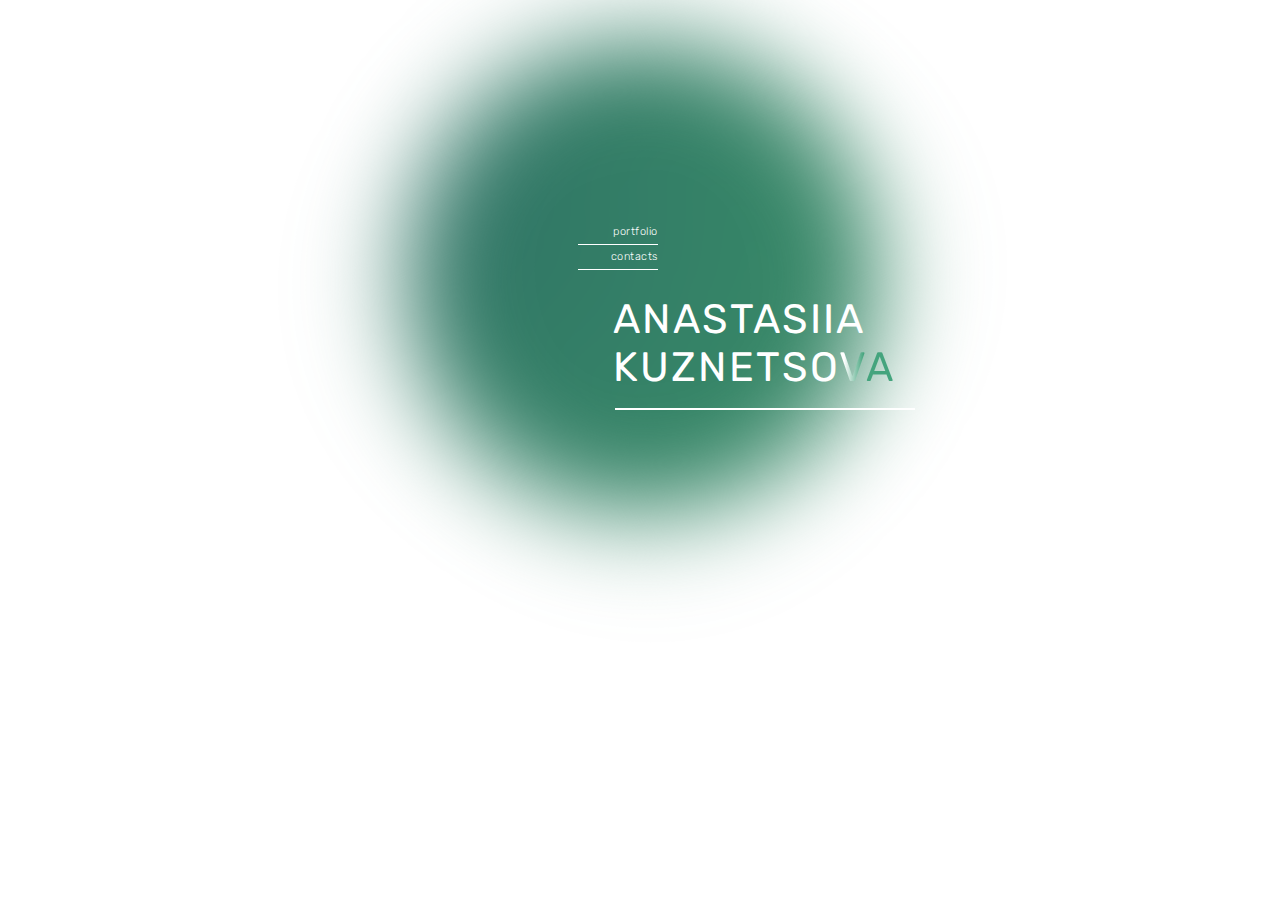
<file: index.html>
<!DOCTYPE html>
<html lang="en">
  <head>
    <meta charset="UTF-8" />
    <meta http-equiv="X-UA-Compatible" content="IE=edge" />
    <meta name="viewport" content="width=device-width, initial-scale=1.0" />
    <link rel="preconnect" href="https://fonts.googleapis.com" />
    <link rel="preconnect" href="https://fonts.gstatic.com" crossorigin />
    <link
      href="https://fonts.googleapis.com/css2?family=Rubik:ital,wght@0,300;0,400;0,500;0,600;0,700;0,800;0,900;1,300;1,400;1,500;1,600;1,700;1,800;1,900&display=swap"
      rel="stylesheet"
    />
    <link rel="stylesheet" href="src/styles.css" />
    <title>Photographer Anastasiia Kuznetsova</title>
  </head>
  <body>
    <div>
      <div class="ellipse"></div>
      <div class="page-links">
        <div class="portfolio-link"><a href="portfolio.html">portfolio</a></div>
        <div class="contacts-link"><a href="contacts.html">contacts</a></div>
      </div>
      <div class="anastasiia-kuznetsova">
        <a
          href="https://www.instagram.com/na.smth/"
          target="_blank"
          class="insta-anastasiia"
        >
          Anastasiia Kuznetso<span class="green-uk">va</span></a
        >
      </div>
      <hr class="anastasiia-underline underline" />
    </div>
  </body>
</html>
</file>
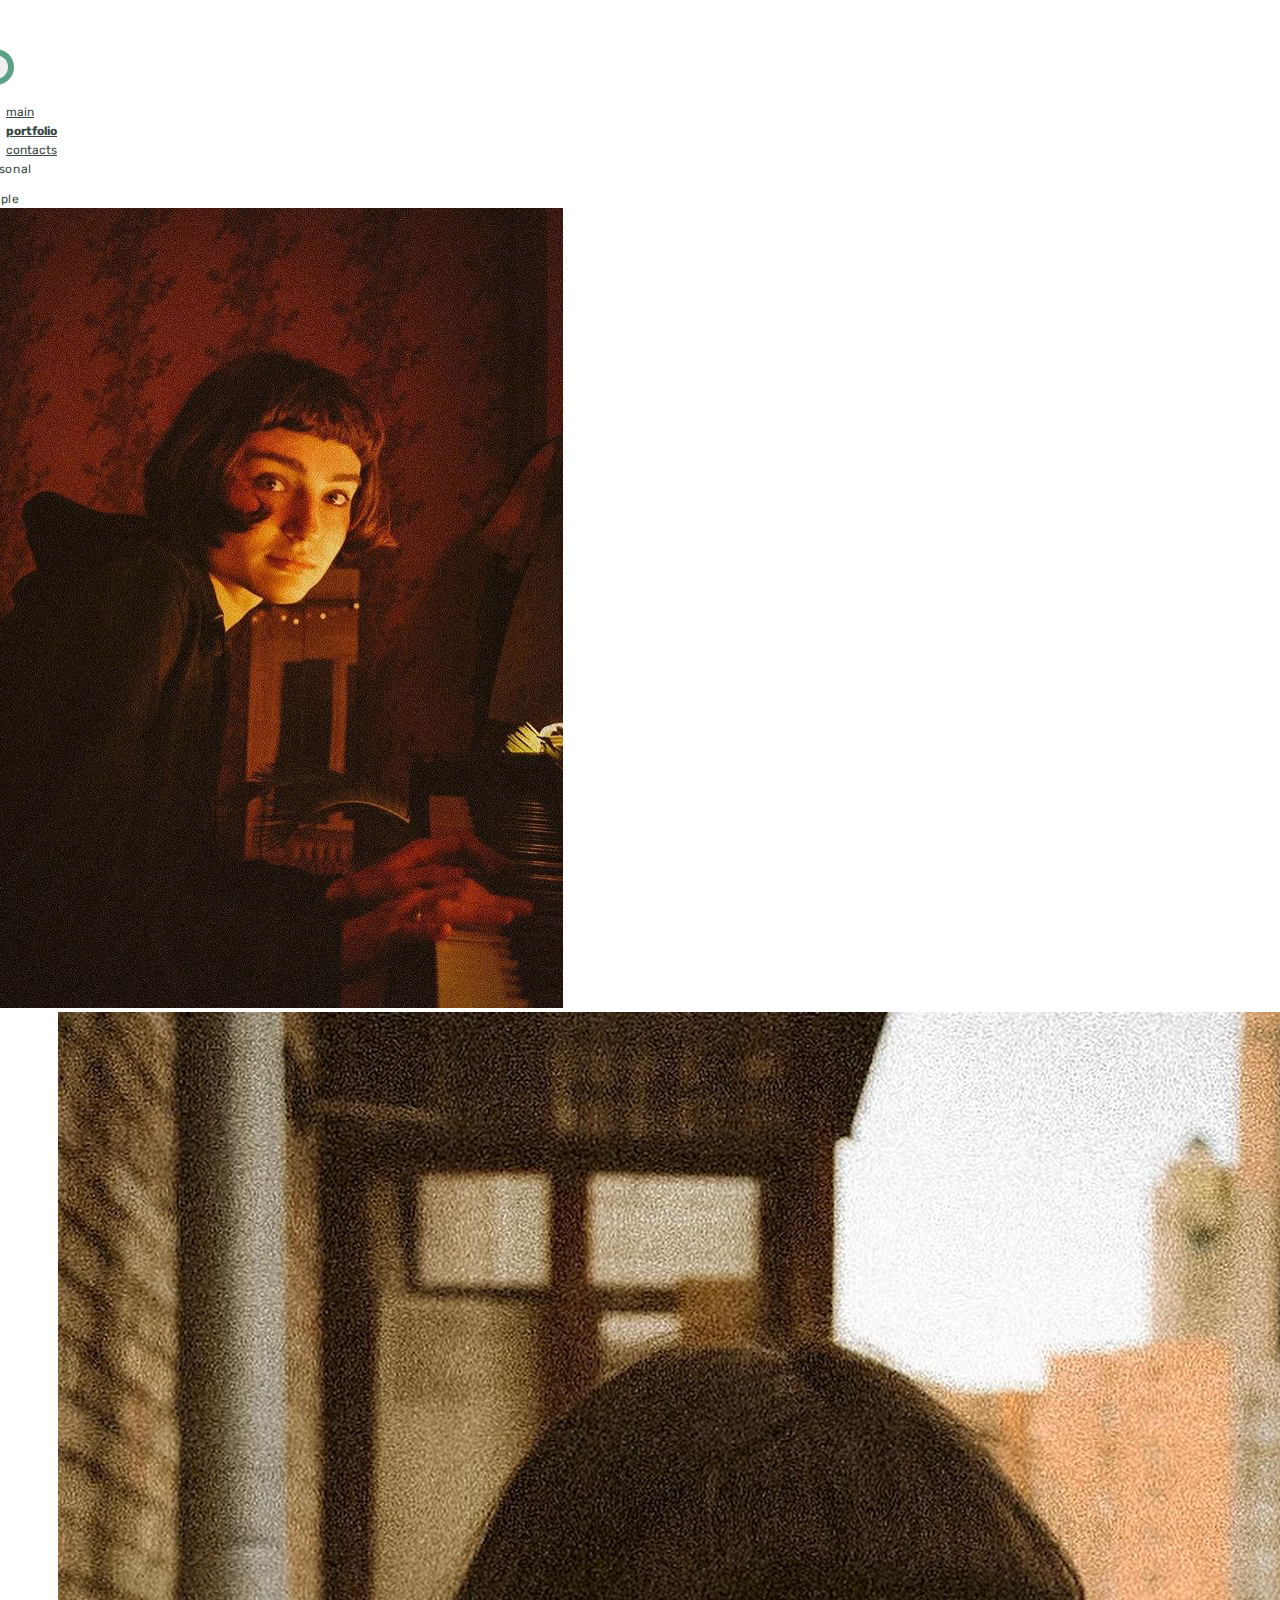
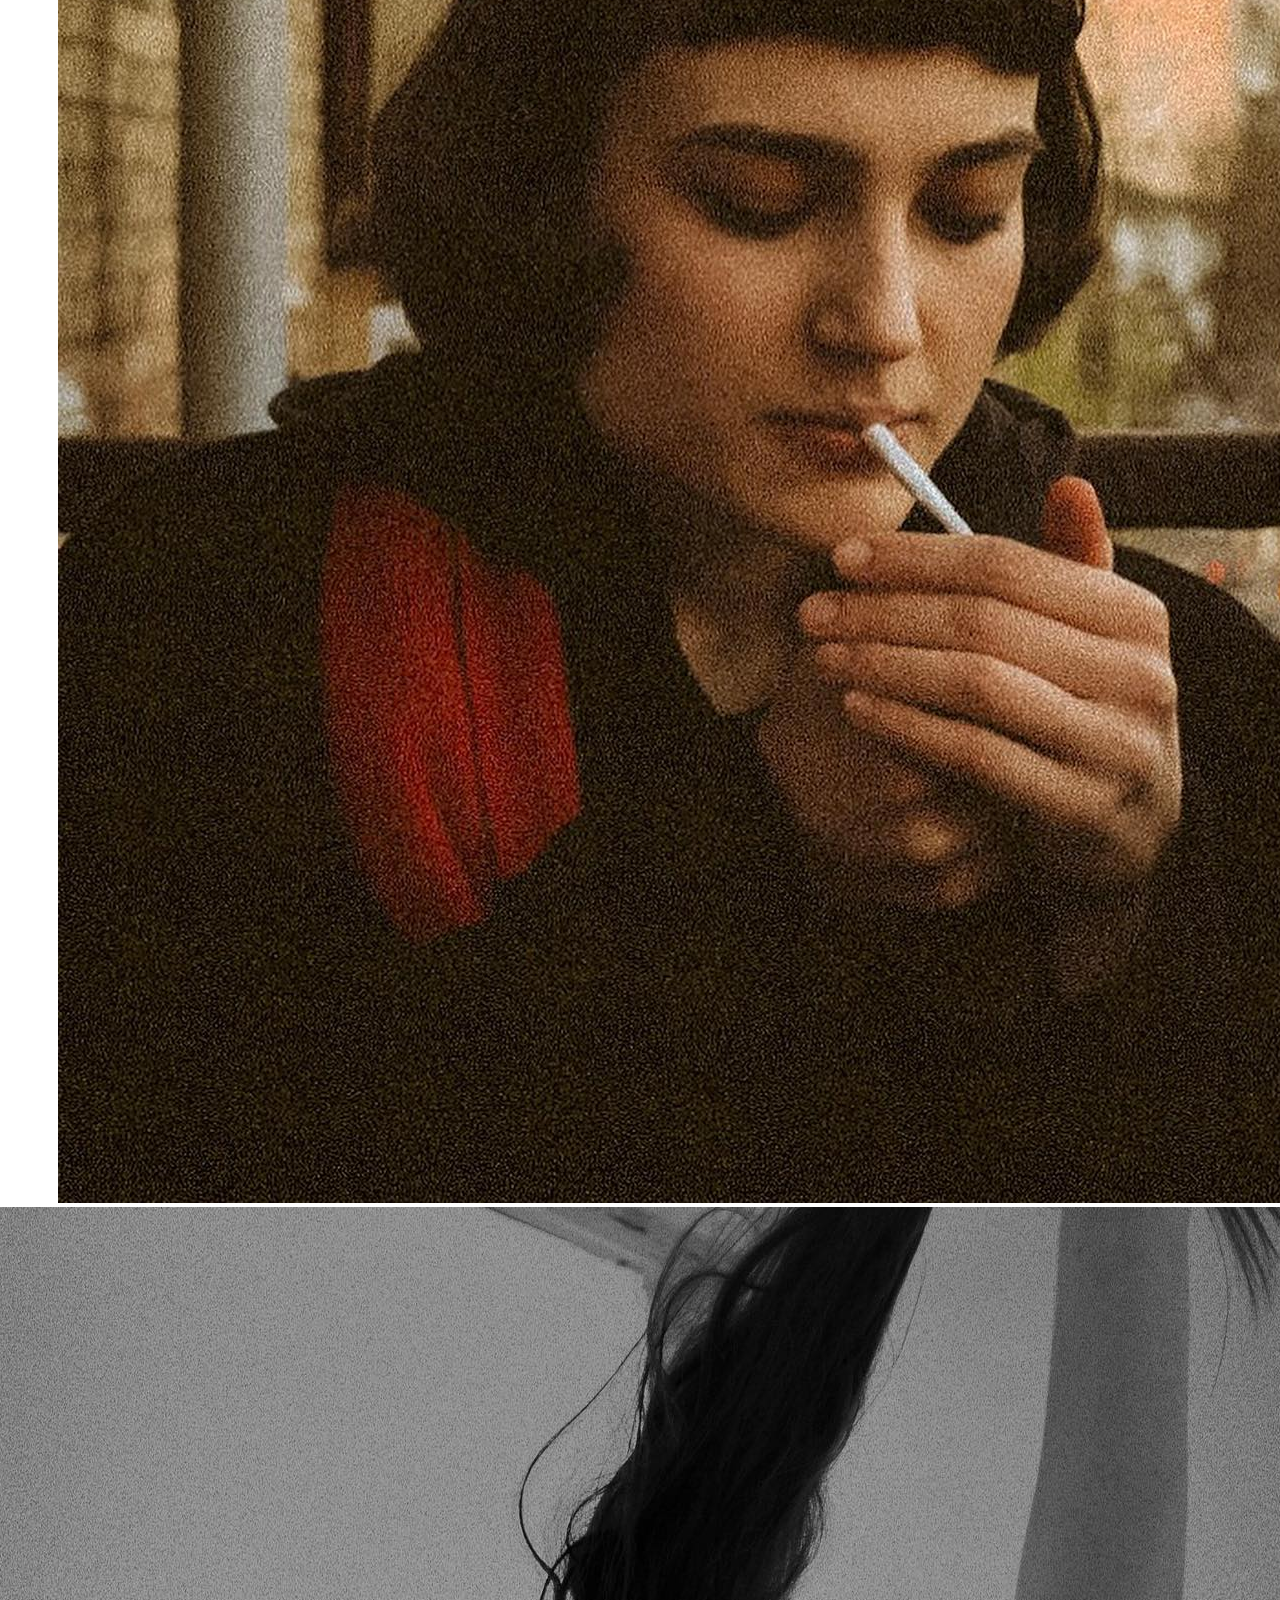
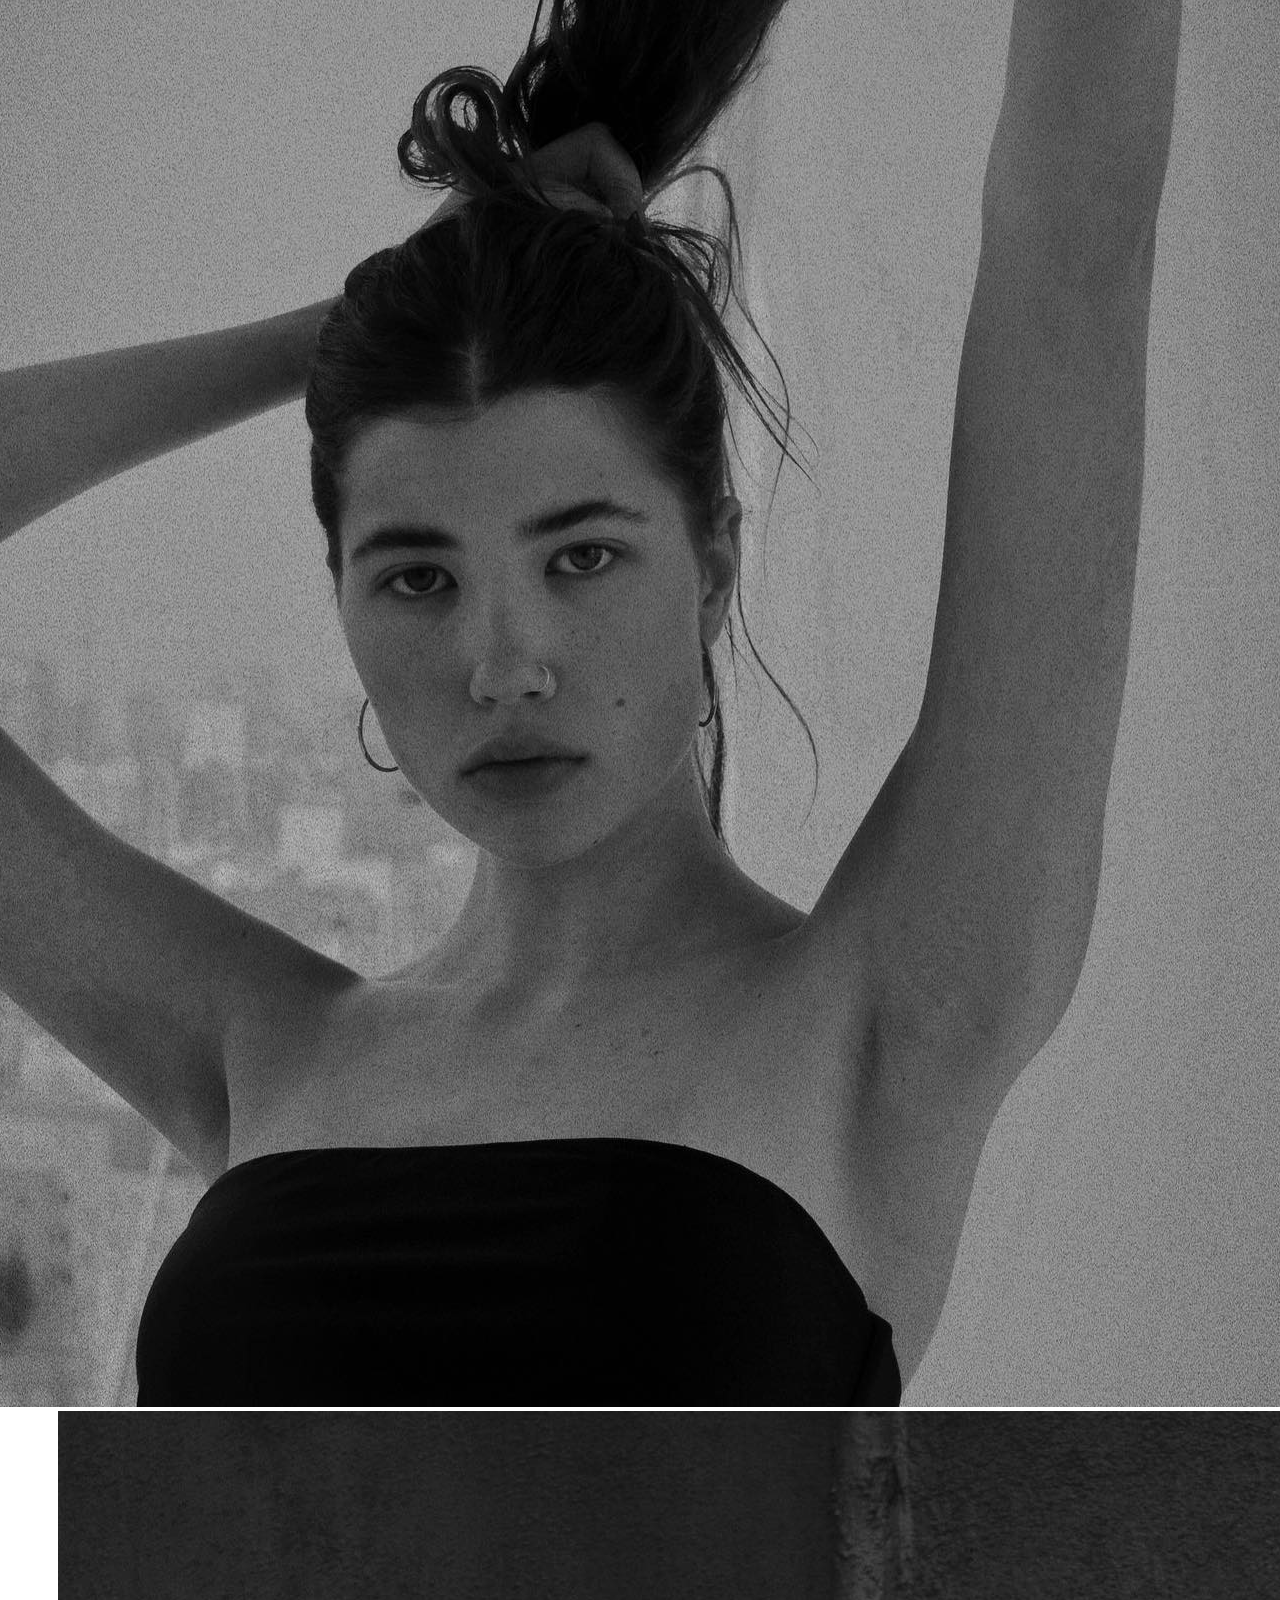
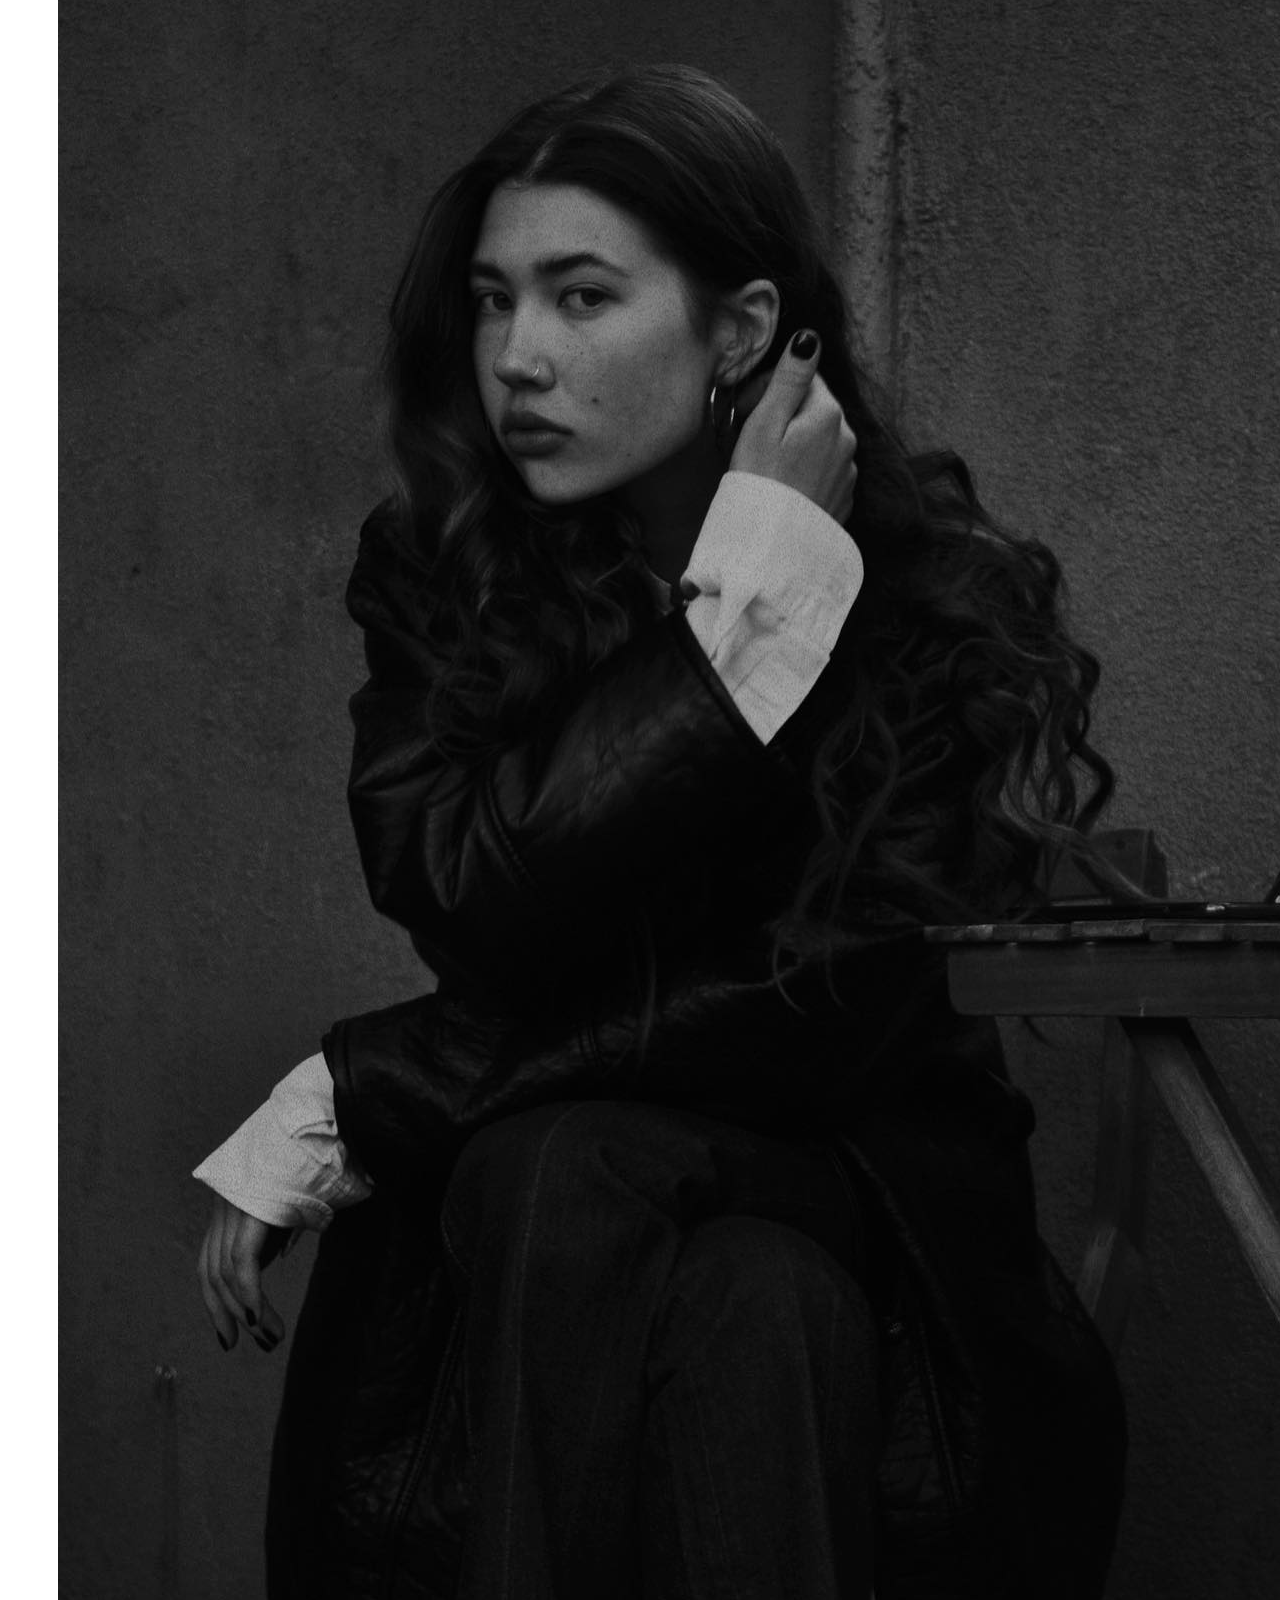
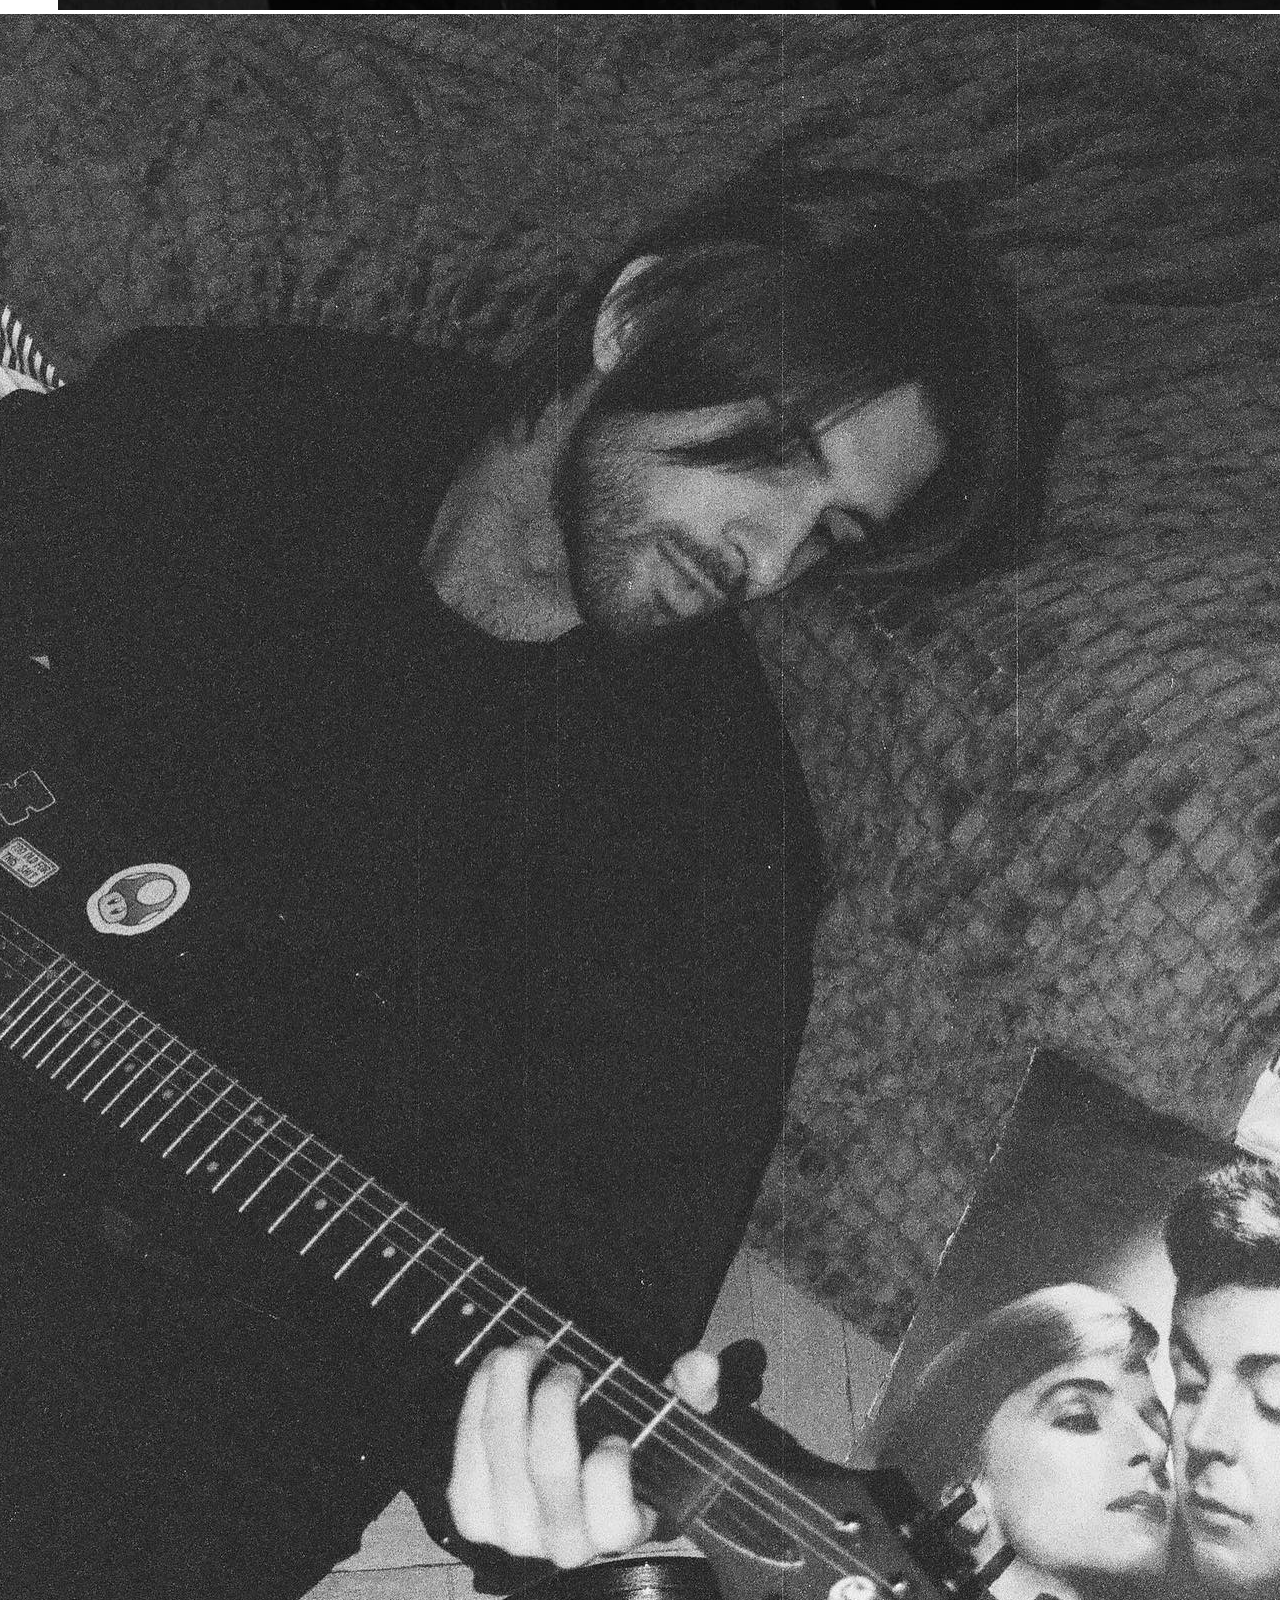
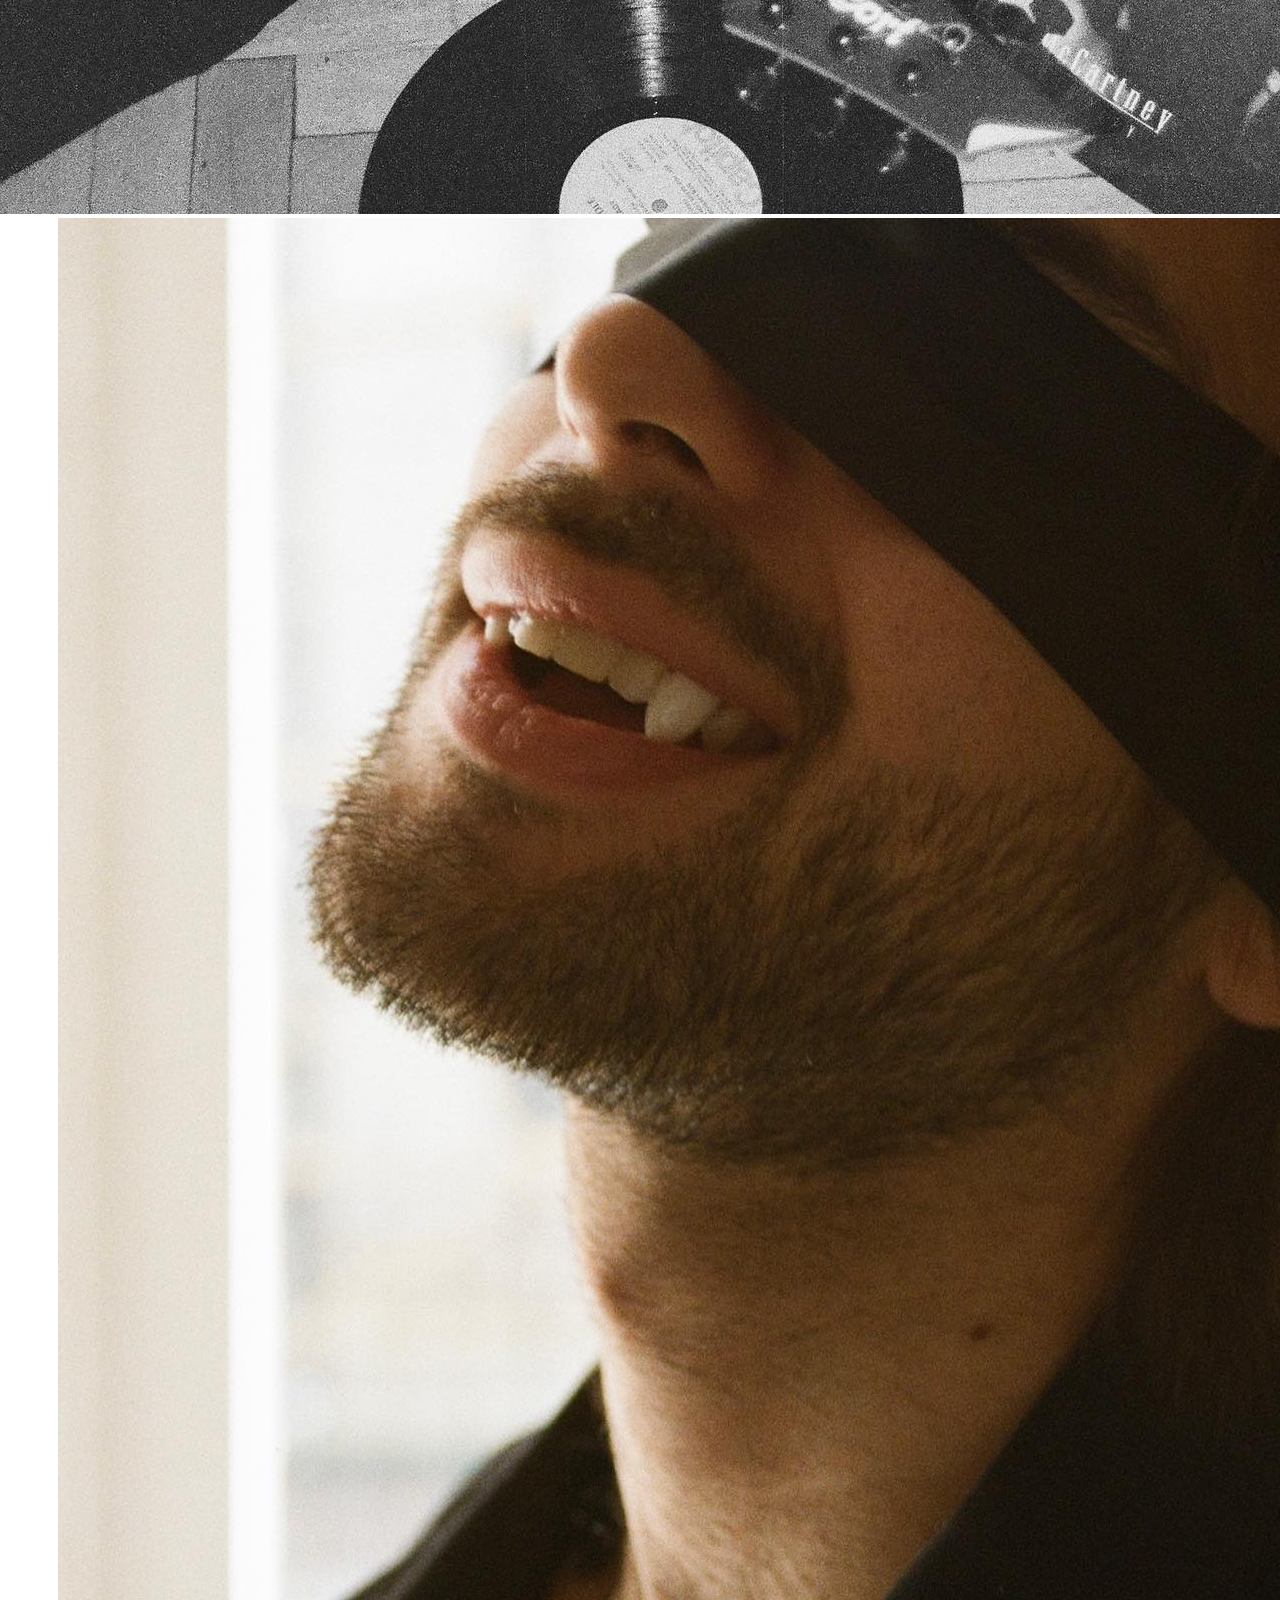
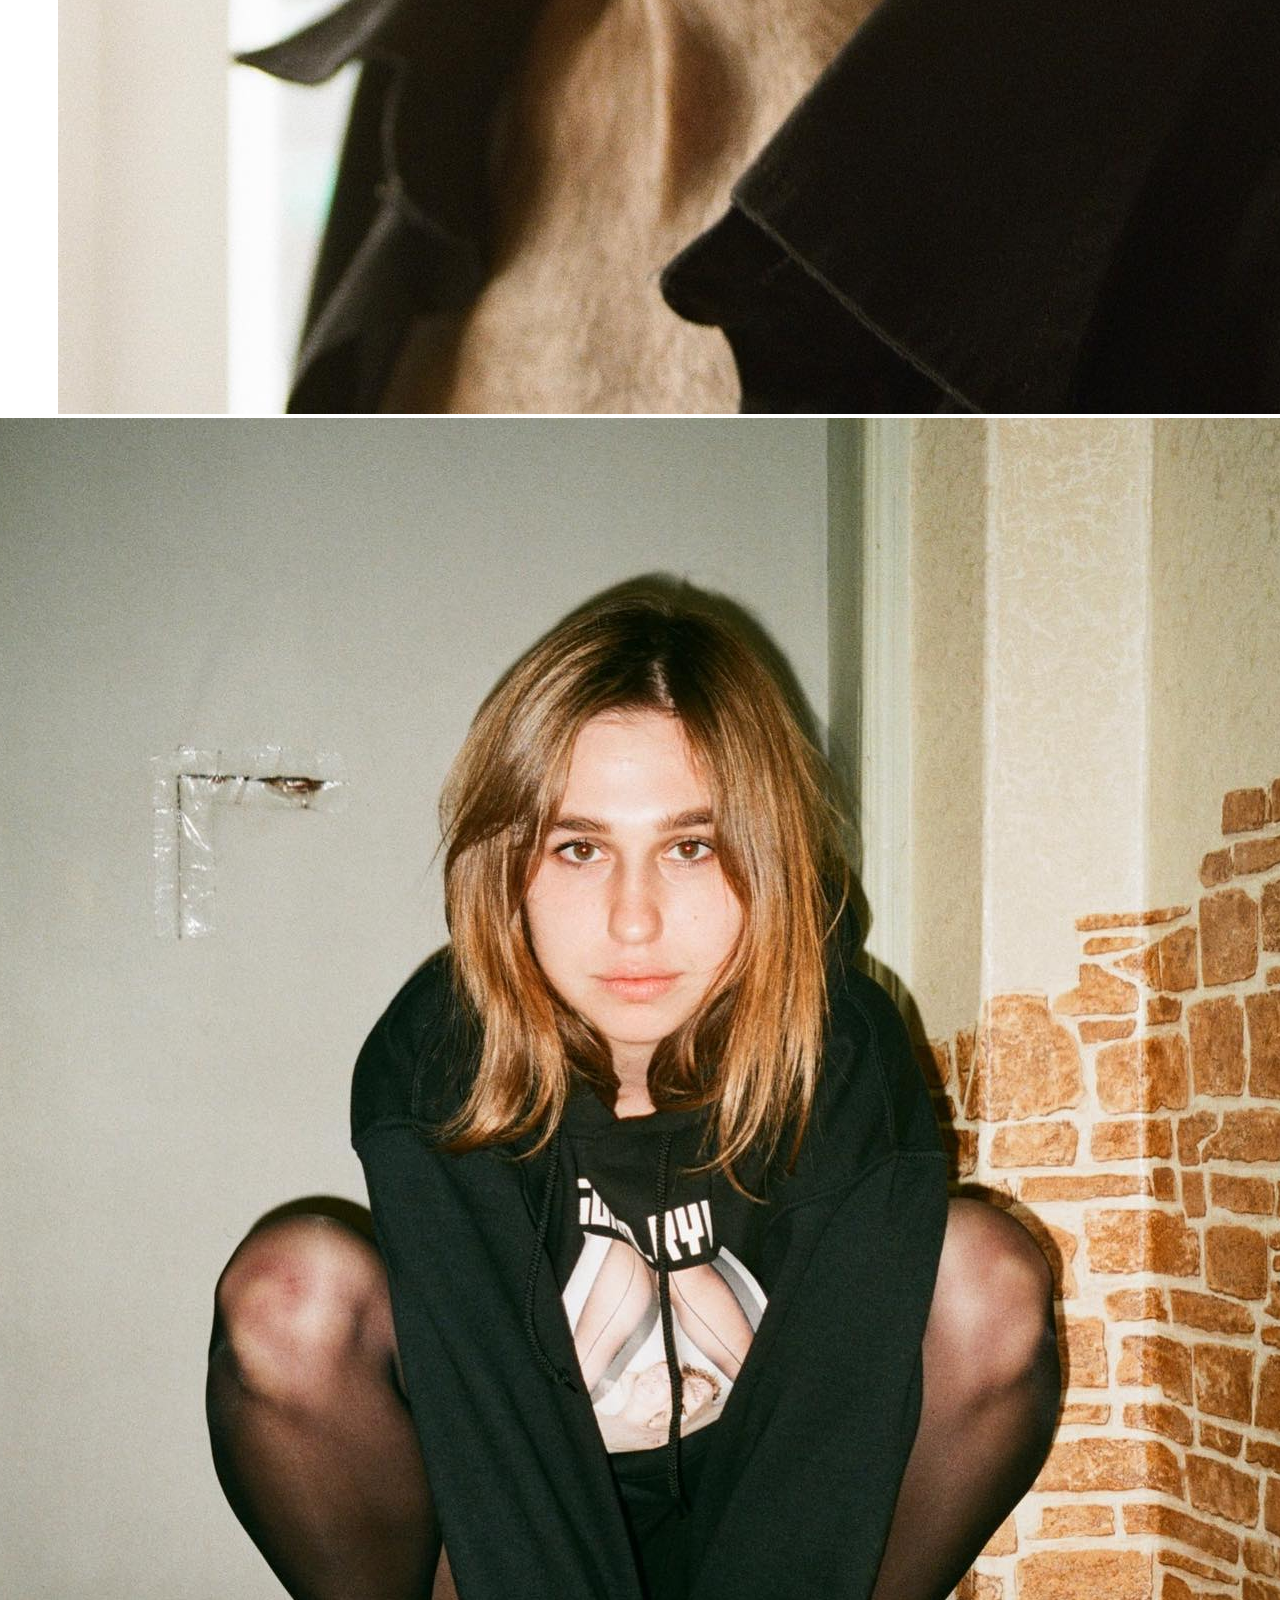
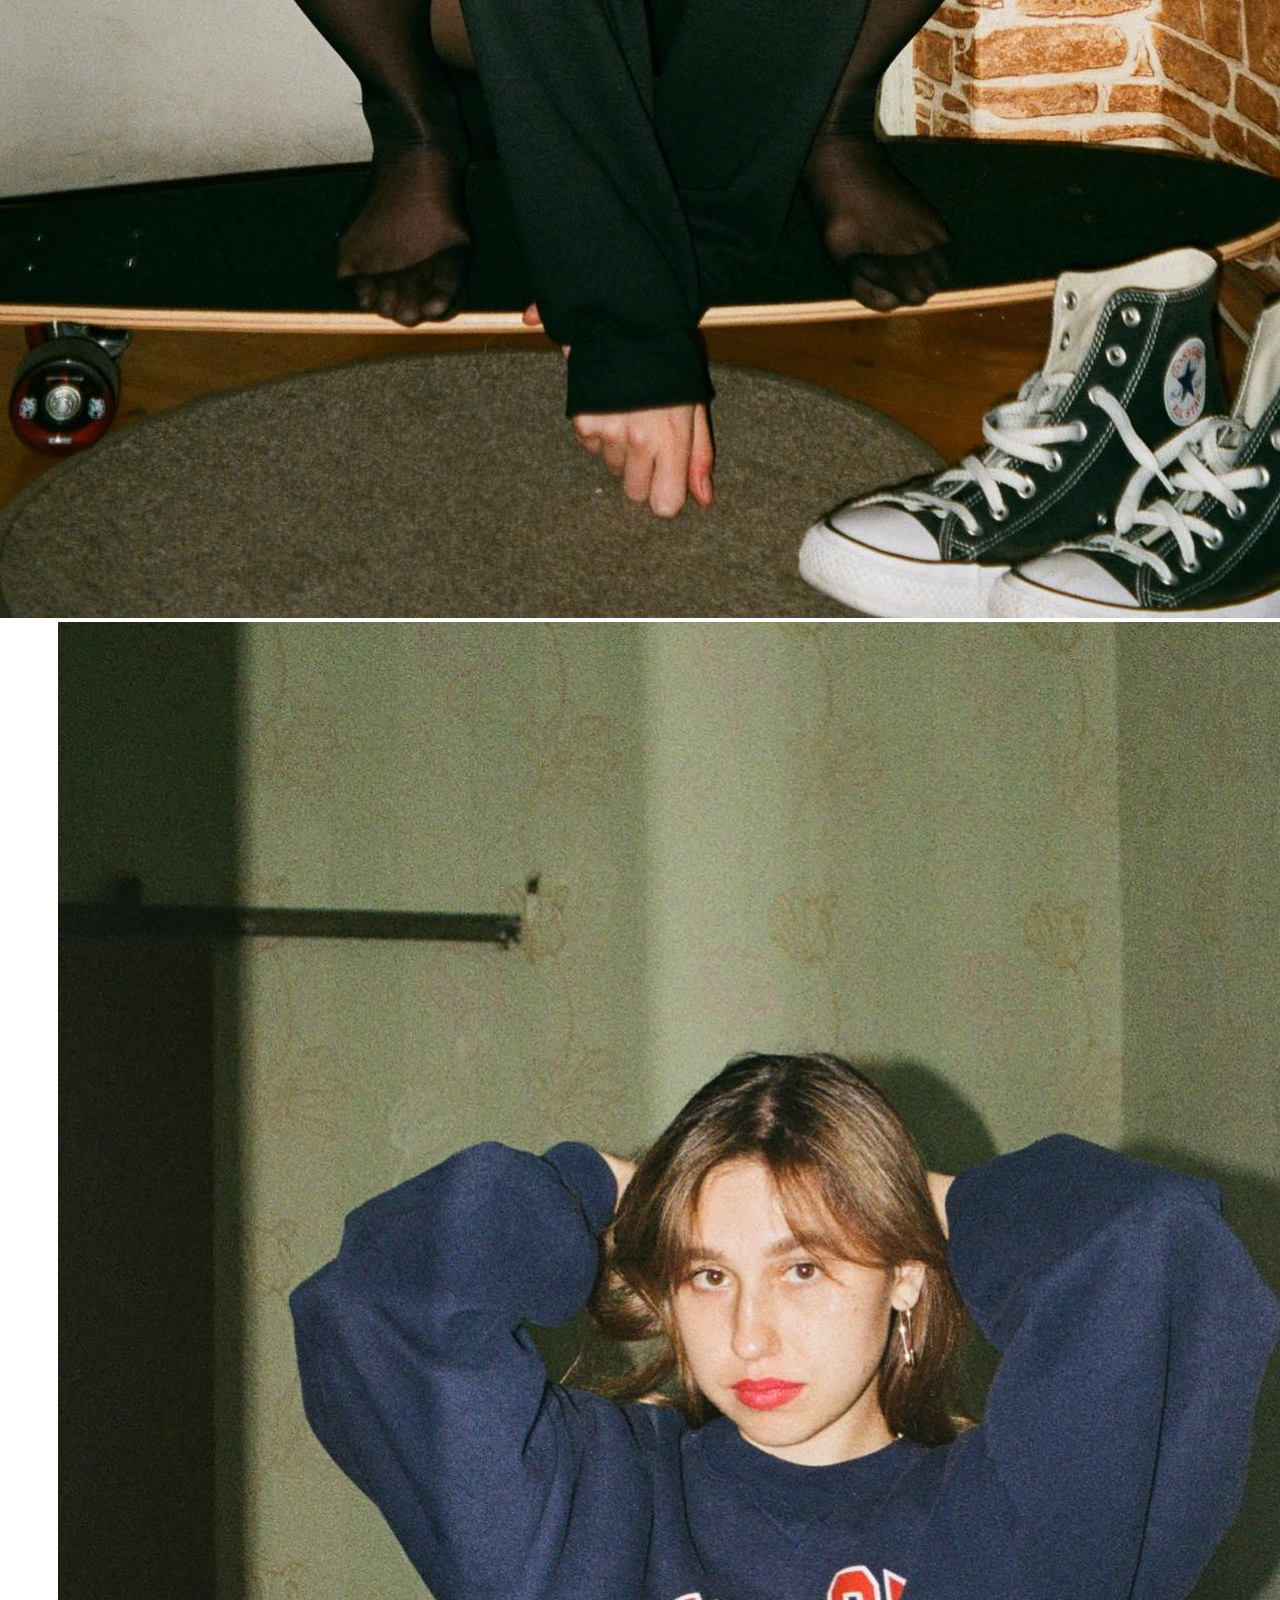
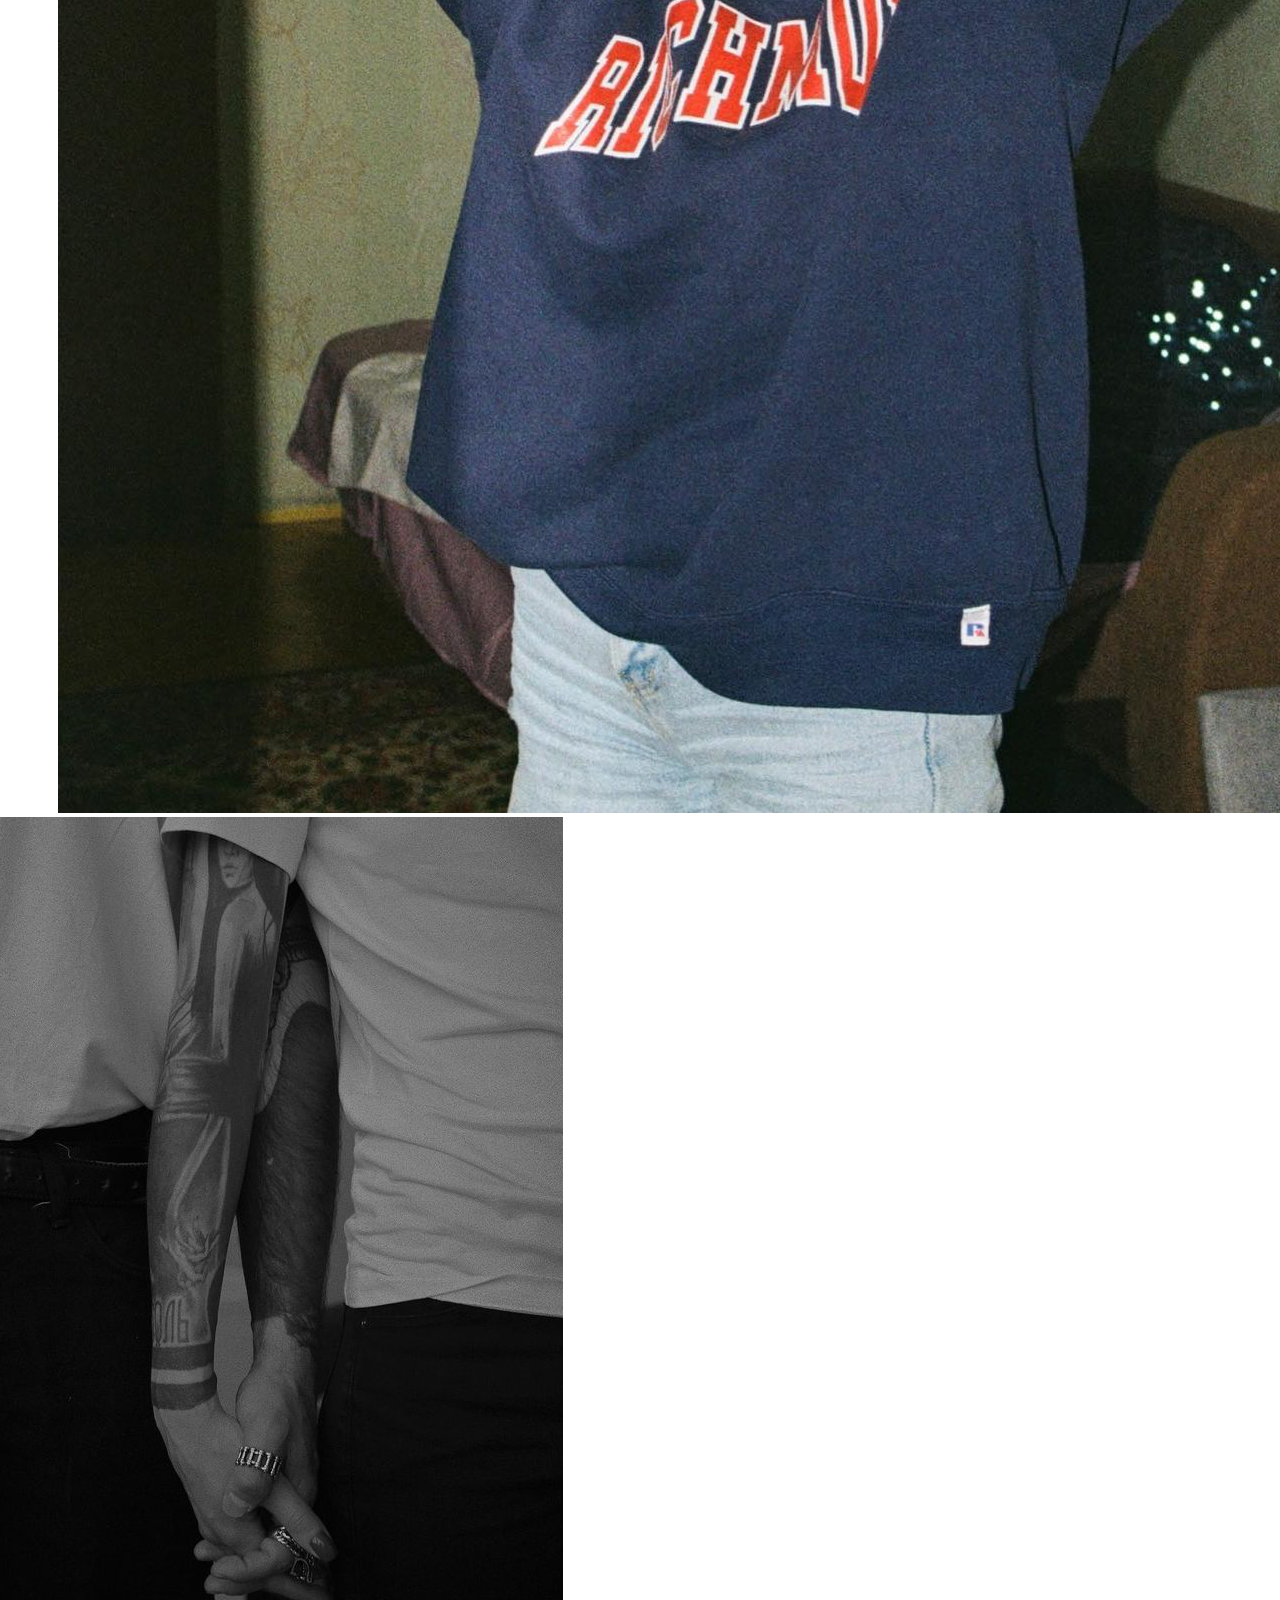
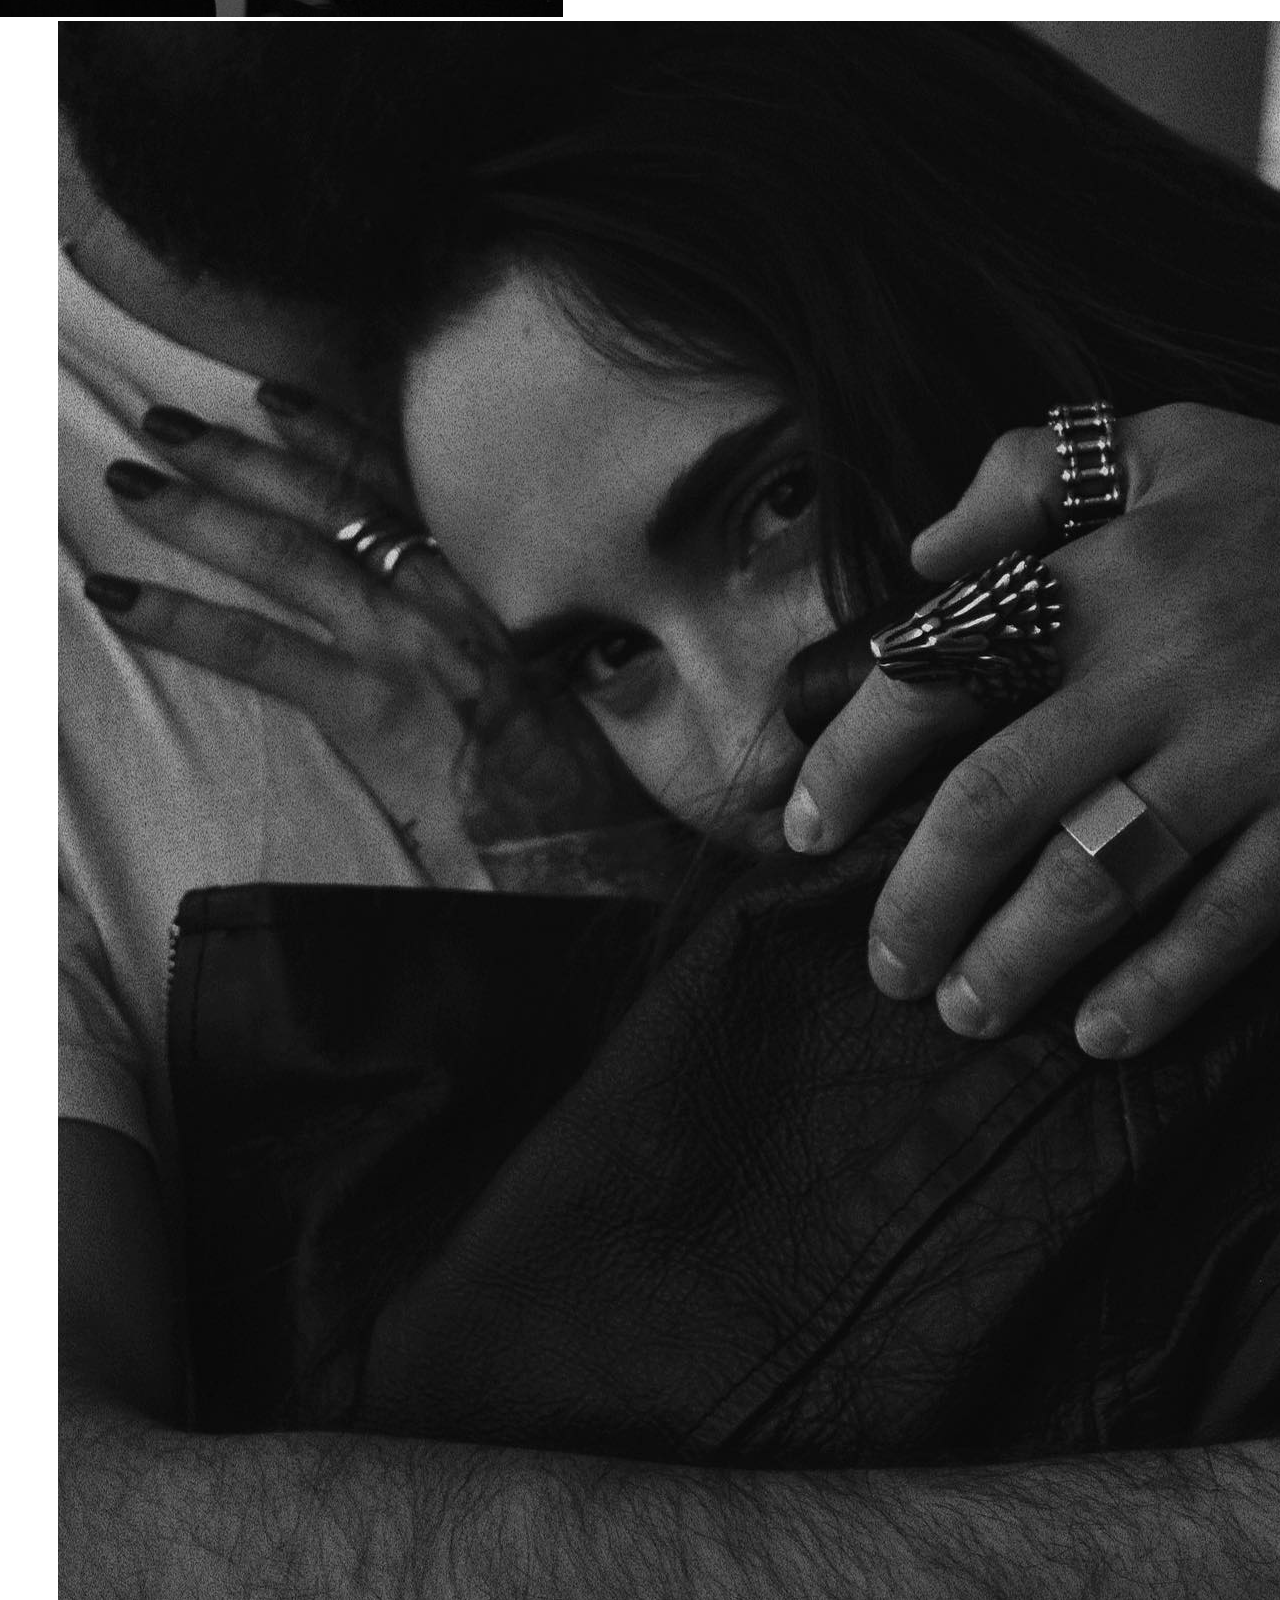
<file: portfolio.html>
<!DOCTYPE html>
<html lang="en">
  <head>
    <meta charset="UTF-8" />
    <meta http-equiv="X-UA-Compatible" content="IE=edge" />
    <meta name="viewport" content="width=device-width, initial-scale=1.0" />
    <link
      href="https://cdn.jsdelivr.net/npm/bootstrap@5.3.0-alpha1/dist/css/bootstrap.min.css"
      rel="stylesheet"
      integrity="sha384-GLhlTQ8iRABdZLl6O3oVMWSktQOp6b7In1Zl3/Jr59b6EGGoI1aFkw7cmDA6j6gD"
      crossorigin="anonymous"
    />
    <script
      src="https://cdn.jsdelivr.net/npm/bootstrap@5.3.0-alpha1/dist/js/bootstrap.bundle.min.js"
      integrity="sha384-w76AqPfDkMBDXo30jS1Sgez6pr3x5MlQ1ZAGC+nuZB+EYdgRZgiwxhTBTkF7CXvN"
      crossorigin="anonymous"
    ></script>
    <link
      href="https://fonts.googleapis.com/css2?family=Rubik:ital,wght@0,300;0,400;0,500;0,600;0,700;0,800;0,900;1,300;1,400;1,500;1,600;1,700;1,800;1,900&display=swap"
      rel="stylesheet"
    />
    <link rel="stylesheet" href="src/portfolio-styles.css" />
    <title>Portfolio — Tanya Shevchuk</title>
  </head>
  <body>
    <div class="container">
      <div class="row sticky-top">
        <div class="col-9 col-xl-10 col-lg-10 col-md-10">
          <nav class="navbar">
            <button
              class="nav-ellipse"
              type="button"
              data-bs-toggle="collapse"
              data-bs-target="#navbarNav"
              aria-controls="navbarNav"
              aria-expanded="false"
            ></button>

            <!--Navbar pages list-->
            <div class="collapse navbar-collapse" id="navbarNav">
              <ul class="nav navbar-right">
                <li class="nav-item">
                  <a class="nav-link" href="./index.html">main</a>
                </li>
                <li class="nav-item">
                  <a class="nav-link active" href="#">portfolio</a>
                </li>
                <li class="nav-item">
                  <a class="nav-link" aria-current="page" href="./contacts.html"
                    >contacts</a
                  >
                </li>
              </ul>
            </div>
          </nav>
        </div>

        <!--Scrollspy and section-box-->
        <div
          class="col-3 col-xl-2 col-lg-2 col-md-2 right-column-text"
          id="list-example"
        >
          <a class="list-group-item-action" href="#personal">personal</a
          ><br /><a class="list-group-item-action" href="#couple">couple</a>
          <br />
          <a class="list-group-item-action" href="#events">events</a>
          <br />
        </div>
      </div>

      <div
        data-bs-spy="scroll"
        data-bs-target="#list-example"
        data-bs-offset="0"
        class="scrollspy-example"
        tabindex="0"
      >
        <!--Photos from PERSONAL section-->
        <div class="row" id="personal">
          <div class="col-xl-6 col-lg-6 col-md-6 col-12 left-photo">
            <img src="./photos/personal/ph1.jpg" id="personal" />
          </div>

          <div class="col-xl-6 col-lg-6 col-md-6 col-12 right-photo">
            <img src="./photos/personal/ph2.jpg" id="personal" />
          </div>

          <div class="col-xl-6 col-lg-6 col-md-6 col-12 left-photo">
            <img src="./photos/personal/ph3.jpg" id="personal" />
          </div>

          <div class="col-xl-6 col-lg-6 col-md-6 col-12 right-photo">
            <img src="./photos/personal/ph4.jpg" id="personal" />
          </div>

          <div class="col-xl-6 col-lg-6 col-md-6 col-12 left-photo">
            <img src="./photos/personal/ph5.jpg" id="personal" />
          </div>

          <div class="col-xl-6 col-lg-6 col-md-6 col-12 right-photo">
            <img src="./photos/personal/ph6.jpg" id="personal" />
          </div>

          <div class="col-xl-6 col-lg-6 col-md-6 col-12 left-photo">
            <img src="./photos/personal/ph7.jpg" id="personal" />
          </div>

          <div class="col-xl-6 col-lg-6 col-md-6 col-12 right-photo">
            <img src="./photos/personal/ph8.jpg" id="personal" />
          </div>
        </div>

        <!--Photos from COUPLE section-->
        <div class="row" id="couple">
          <div class="col-xl-6 col-lg-6 col-md-6 col-12 left-photo">
            <img src="./photos/couple/ph1.jpg" id="couple" />
          </div>

          <div class="col-xl-6 col-lg-6 col-md-6 col-12 right-photo">
            <img src="./photos/couple/ph2.jpg" id="couple" />
          </div>

          <div class="col-xl-6 col-lg-6 col-md-6 col-12 left-photo">
            <img src="./photos/couple/ph3.jpg" id="couple" class="smaller" />
          </div>

          <div class="col-xl-6 col-lg-6 col-md-6 col-12 right-photo">
            <img src="./photos/couple/ph4.jpg" id="couple" />
          </div>

          <div class="col-xl-6 col-lg-6 col-md-6 col-12 left-photo">
            <img src="./photos/couple/ph5.jpg" id="couple" class="smaller" />
          </div>

          <div class="col-xl-6 col-lg-6 col-md-6 col-12 right-photo">
            <img src="./photos/couple/ph6.jpg" id="couple" />
          </div>
        </div>

        <!--Photos from EVENTS section-->
        <div class="row" id="events">
          <div class="col-xl-6 col-lg-6 col-md-6 col-12 left-photo">
            <img src="./photos/events/ph1.jpg" id="events" />
          </div>

          <div class="col-xl-6 col-lg-6 col-md-6 col-12 right-photo">
            <img src="./photos/events/ph2.jpg" id="events" />
          </div>

          <div class="col-xl-6 col-lg-6 col-md-6 col-12 left-photo">
            <img src="./photos/events/ph3.jpg" id="events" class="smaller" />
          </div>

          <div class="col-xl-6 col-lg-6 col-md-6 col-12 right-photo">
            <img src="./photos/events/ph4.jpg" id="events" />
          </div>
        </div>
      </div>
    </div>
  </body>
</html>
</file>
<file: src/styles.css>
:root {
  --main-white: #ffffff;
  --dark-green: #307466;
  --light-green: #378867;
}

body {
  background-color: var(--main-white);
  font-family: "Rubik";
  margin-top: 40px;
  overflow-x: hidden;
}

a {
  text-decoration: none;
  color: var(--main-white);
}

a:hover {
  font-weight: bold;
  transition: all 200ms ease-in-out;
}

a:visited {
  text-decoration: none;
  color: var(--main-white);
}

.ellipse {
  position: absolute;
  margin-left: 31%;
  margin-right: 10%;
  width: 475px;
  height: 475px;
  background: radial-gradient(
    77.51% 77.51% at 89.3% 39.23%,
    var(--dark-green) 0%,
    var(--light-green) 100%
  );
  filter: blur(50px);
  transform: rotate(-144.12deg);
  border-radius: 100%;
  z-index: -1;
}

.page-links {
  display: flex;
  flex-direction: column;
}

.portfolio-link,
.contacts-link {
  font-weight: lighter;
  font-size: 11px;
  line-height: 24px;
  letter-spacing: 0.05em;
  margin-left: 570px;
  display: inline-block;
  border-bottom: 1px solid var(--main-white);
  width: 80px;
  text-align: right;
}

.portfolio-link {
  margin-top: 180px;
}

.anastasiia-kuznetsova {
  font-weight: 400;
  font-size: 41px;
  font-style: normal;
  letter-spacing: 0.05em;
  text-transform: uppercase;
  padding: 5px;
  width: 320px;
  height: 178px;
  color: var(--main-white);
  margin-top: 20px;
  margin-left: 600px;
  z-index: 1;
}

.insta-anastasiia:hover {
  font-weight: lighter;
  transition: all 200ms ease-in-out;
}

.green-uk {
  background: linear-gradient(271.59deg, #44a47d 56.96%, #ffffff 90.45%);
  -webkit-background-clip: text;
  -webkit-text-fill-color: transparent;
  background-clip: text;
}

.anastasiia-underline {
  margin-left: 607px;
  margin-top: -70px;
  width: 300px;
  height: 1.5px;
  background-color: var(--main-white);
  border: transparent;
}

/* !!! ADAPTIVE !!! */
@media (max-width: 905px) {
  .ellipse {
    width: 510px;
    height: 510px;
    margin-left: 19%;
    margin-top: 15%;
  }

  .portfolio-link,
  .contacts-link {
    margin-left: 290px;
    font-size: 20px;
    line-height: 35px;
    width: 115px;
  }

  .portfolio-link {
    margin-top: 300px;
  }

  .anastasiia-kuznetsova {
    margin-left: 42%;
    font-size: 50px;
  }

  .anastasiia-underline {
    margin-left: 42.8%;
    width: 370px;
    margin-top: -50px;
  }
}

@media (max-width: 500px) {
  .ellipse {
    width: 290px;
    height: 290px;
    margin-left: 16%;
    margin-top: 45%;
  }

  .portfolio-link,
  .contacts-link {
    margin-left: 130px;
    font-size: 15px;
    line-height: 28px;
    width: 85px;
  }

  .portfolio-link {
    margin-top: 270px;
  }

  .anastasiia-kuznetsova {
    margin-left: 40%;
    font-size: 28px;
  }

  .anastasiia-underline {
    margin-left: 40.8%;
    width: 220px;
    margin-top: -105px;
  }
}

@media (max-width: 400px) {
  .ellipse {
    width: 260px;
    height: 260px;
    margin-left: 16%;
    margin-top: 45%;
  }

  .portfolio-link,
  .contacts-link {
    margin-left: 120px;
    font-size: 13px;
    line-height: 24px;
    width: 80px;
  }

  .portfolio-link {
    margin-top: 230px;
  }

  .anastasiia-kuznetsova {
    margin-left: 40%;
    font-size: 25px;
  }

  .anastasiia-underline {
    margin-left: 40.8%;
    width: 195px;
    margin-top: -110px;
  }
}

@media (max-width: 330px) {
  .ellipse {
    width: 210px;
    height: 210px;
    margin-left: 16%;
    margin-top: 45%;
  }

  .portfolio-link,
  .contacts-link {
    margin-left: 95px;
    font-size: 12px;
    line-height: 20px;
    width: 80px;
  }

  .portfolio-link {
    margin-top: 195px;
  }

  .anastasiia-kuznetsova {
    margin-left: 37%;
    margin-top: 15px;
    font-size: 24.2px;
  }

  .anastasiia-underline {
    margin-left: 37.8%;
    width: 180px;
    margin-top: -110px;
  }
}
</file>
<file: src/portfolio-styles.css>
:root {
  --main-white: #ffffff;
  --dark-green: #307466;
  --light-green: #378867;
  --nav-green: #5ba185;
  --text-color: #384741;
}

html {
  scroll-padding-top: 115px;
}

body {
  font-family: "Rubik";
  background-color: var(--main-white);
  color: var(--text-color);
  overflow-x: hidden;
}

.nav-ellipse {
  width: 36px;
  height: 36px;
  border-radius: 100%;
  border: 6px solid var(--nav-green);
  margin-left: 60px;
  margin-top: -20px;
}

.nav-ellipse:hover {
  border: 6px solid var(--nav-green);
  background-color: var(--nav-green);
  cursor: pointer;
  transition: all 200ms ease-in-out;
}

button[aria-expanded="true"] {
  width: 36px;
  height: 18px;
  border: 6px solid var(--nav-green);
  border-radius: 12rem 12rem 0 0;
  background-color: var(--nav-green);
  transform: rotate(-90deg);
  margin-top: -20px;
}

button[aria-expanded="true"]:hover {
  width: 36px;
  height: 18px;
  border: 6px solid var(--nav-green);
  border-radius: 12rem 12rem 0 0;
  background-color: var(--nav-green);
  transform: rotate(-90deg);
}

.navbar {
  flex-wrap: nowrap;
}

.nav-link {
  color: var(--text-color);
  margin-left: 48px;
  font-size: 12px;
  margin-top: -12px;
}

.active {
  font-weight: bold;
}

.right-column-text {
  font-size: 12px;
  line-height: 30px;
  letter-spacing: 0.05em;
  background-color: var(--main-white);
  padding-left: 60px;
  padding-bottom: 20px;
  margin-top: -20px;
  z-index: 1;
}

.sticky-top {
  background-color: var(--main-white);
  padding-top: 55px;
  padding-bottom: 25px;
  margin-left: -90px;
  margin-right: -90px;
  max-height: 120px;
}

.list-group-item-action {
  color: var(--text-color);
  text-decoration: none;
}

.list-group-item-action:hover {
  text-decoration: solid underline 2px var(--nav-green);
  transition: all 200ms ease-in-out;
}

img {
  max-width: 120%;
  height: 100%;
  z-index: -1;
}

.left-photo {
  margin-left: -85px;
  margin-right: 30px;
}

.right-photo {
  margin-left: 50px;
}

.smaller {
  width: 125%;
}

/* !!! ADAPTIVE !!! */
@media (max-width: 1030px) {
  .nav-ellipse {
    margin-left: 100px;
  }

  .sticky-top {
    margin-left: -100px;
    margin-right: -100px;
  }

  img {
    max-width: 123%;
  }
}

@media (max-width: 780px) {
  img {
    max-width: 129%;
    display: flex;
    justify-content: space-evenly;
    margin-left: 9%;
  }

  .nav-ellipse {
    margin-left: 130px;
  }

  .right-column-text {
    font-size: 14px;
    line-height: 35px;
    padding-left: 36px;
    padding-right: 0px;
  }

  .sticky-top {
    margin-left: -128px;
    margin-right: -128px;
  }

  .left-photo {
    margin-left: -70px;
    margin-right: 70px;
  }

  .right-photo {
    margin-left: 0px;
    margin-right: 0px;
  }

  .smaller {
    width: 134%;
  }
}

@media (max-width: 500px) {
  img {
    max-width: 106%;
    display: flex;
    justify-content: space-evenly;
    margin-left: 9%;
    padding-top: 0px;
  }

  .nav-ellipse {
    margin-left: 14px;
    margin-top: -15px;
  }

  .nav-link {
    margin-left: 28px;
    margin-top: -10px;
    font-size: 12px;
    padding-left: 0px;
    padding-right: 0px;
  }

  .right-column-text {
    font-size: 12px;
    line-height: 25px;
    padding-bottom: 0px;
    padding-left: 0px;
    padding-right: 0px;
  }

  .sticky-top {
    margin-left: -13px;
    margin-right: -10px;
    max-width: 108%;
  }

  .left-photo {
    margin-left: -50px;
    margin-right: 0px;
  }

  .right-photo {
    margin-left: -50px;
    margin-right: 0px;
  }

  .smaller {
    width: 135%;
  }
}

@media (max-width: 400px) {
  img {
    max-width: 108%;
    display: flex;
    justify-content: space-evenly;
    margin-left: 9%;
    padding-top: 0px;
  }

  .nav-ellipse {
    margin-left: 14px;
    margin-top: -15px;
  }

  .nav-link {
    margin-left: 20px;
    margin-top: -10px;
    font-size: 11px;
    padding-left: 0px;
    padding-right: 0px;
  }

  .right-column-text {
    font-size: 12px;
    line-height: 25px;
    padding-bottom: 0px;
    padding-left: 0px;
    padding-right: 0px;
  }

  .sticky-top {
    margin-left: -13px;
    margin-right: -10px;
    max-width: 108%;
  }

  .left-photo {
    margin-left: -50px;
    margin-right: 0px;
  }

  .right-photo {
    margin-left: -50px;
    margin-right: 0px;
  }

  .smaller {
    width: 135%;
  }
}

@media (max-width: 340px) {
  img {
    max-width: 112%;
    display: flex;
    justify-content: space-evenly;
    margin-left: 9%;
    padding-top: 0px;
  }

  .nav-ellipse {
    margin-left: 14px;
    margin-top: -15px;
  }

  .nav-link {
    margin-left: 15px;
    margin-top: -10px;
    font-size: 10px;
    padding-left: 0px;
    padding-right: 0px;
  }

  .right-column-text {
    font-size: 11px;
    line-height: 25px;
    padding-bottom: 5px;
    padding-left: 0px;
    padding-right: 0px;
  }

  .sticky-top {
    margin-left: -14px;
    margin-right: -14px;
    max-width: 109%;
  }

  .left-photo {
    margin-left: -50px;
    margin-right: 0px;
  }

  .right-photo {
    margin-left: -50px;
    margin-right: 0px;
  }

  .smaller {
    width: 135%;
  }
}
</file>
